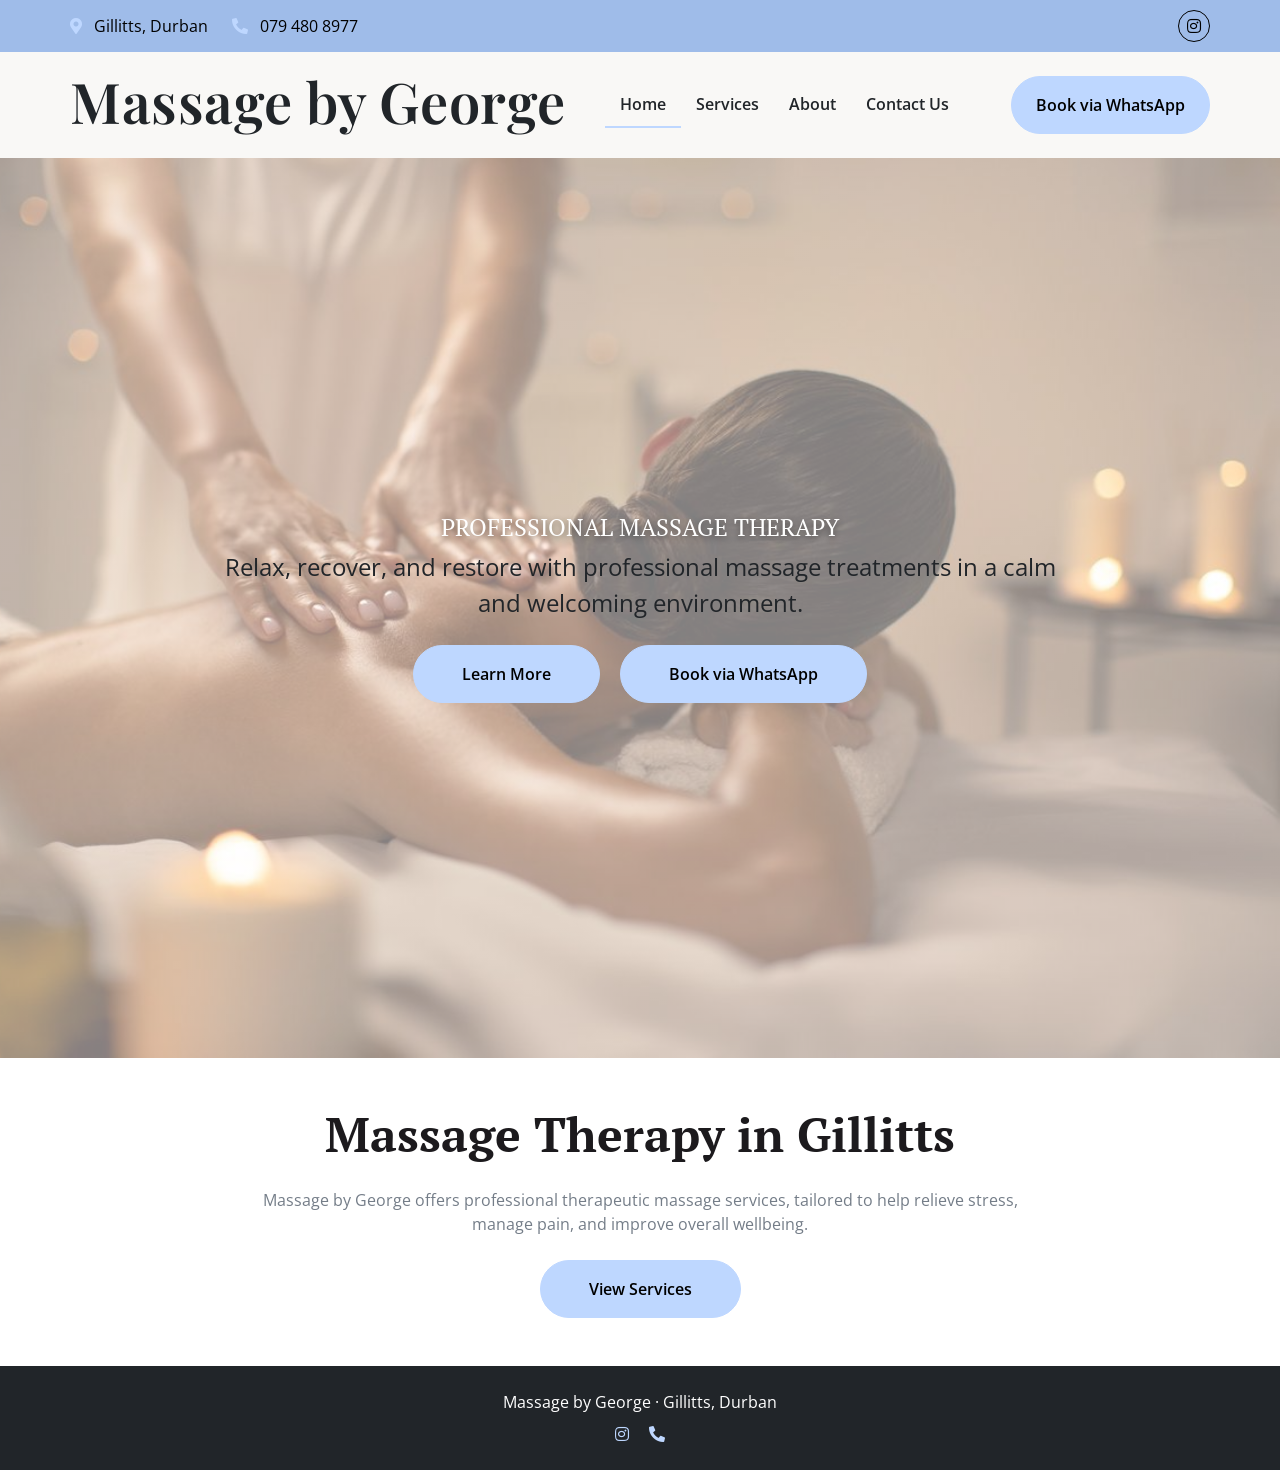
<file: index.html>
<!DOCTYPE html>
<html lang="en">
<head>
    <meta charset="utf-8">
    <title>Massage by George | Gillitts</title>
    <meta name="viewport" content="width=device-width, initial-scale=1.0">

    <!-- Google Fonts -->
    <link rel="preconnect" href="https://fonts.googleapis.com">
    <link rel="preconnect" href="https://fonts.gstatic.com" crossorigin>
    <link href="https://fonts.googleapis.com/css2?family=Open+Sans:wght@400;600&family=PT+Serif:wght@400;700&display=swap" rel="stylesheet">
    <link href="https://fonts.googleapis.com/css2?family=Playfair+Display:wght@400;500;600;700&display=swap" rel="stylesheet">

    <!-- Icons -->
    <link rel="stylesheet" href="https://use.fontawesome.com/releases/v5.15.4/css/all.css">

    <!-- CSS -->
    <link href="css/bootstrap.min.css" rel="stylesheet">
    <link href="css/style.css" rel="stylesheet">
</head>

<body>

<!-- Topbar -->
<div class="container-fluid topbar d-none d-lg-block">
    <div class="container px-0">
        <div class="row align-items-center">
            <div class="col-lg-8">
                <div class="d-flex flex-wrap">
                    <span class="me-4 text-light">
                        <i class="fas fa-map-marker-alt text-primary me-2"></i>
                        Gillitts, Durban
                    </span>
                    <a href="https://wa.me/27794808977" class="me-4 text-light">
                        <i class="fas fa-phone-alt text-primary me-2"></i>
                        079 480 8977
                    </a>
                </div>
            </div>
            <div class="col-lg-4">
                <div class="d-flex justify-content-end">
                    <a href="https://www.instagram.com/massage_by_george"
                       class="btn-square border rounded-circle nav-fill"
                       target="_blank">
                        <i class="fab fa-instagram"></i>
                    </a>
                </div>
            </div>
        </div>
    </div>
</div>

<!-- Navbar -->
<div class="container-fluid bg-light sticky-top px-0">
    <div class="container px-0">
        <nav class="navbar navbar-light navbar-expand-xl">
            <a href="index.html" class="navbar-brand">
                <h1 class="text-primary display-4">Massage by George</h1>
            </a>
            <button class="navbar-toggler py-2 px-3" type="button"
                    data-bs-toggle="collapse" data-bs-target="#navbarCollapse">
                <span class="fa fa-bars text-primary"></span>
            </button>
            <div class="collapse navbar-collapse bg-light py-3" id="navbarCollapse">
                <div class="navbar-nav mx-auto border-top">
                    <a href="index.html" class="nav-item nav-link active">Home</a>
                    <a href="service.html" class="nav-item nav-link">Services</a>
                    <a href="about.html" class="nav-item nav-link">About</a>
                    <a href="contact.html" class="nav-item nav-link">Contact Us</a>
                </div>
                <div class="d-flex align-items-center">
                    <a href="https://wa.me/27794808977"
                       class="btn btn-primary rounded-pill py-3 px-4 ms-4">
                        Book via WhatsApp
                    </a>
                </div>
            </div>
        </nav>
    </div>
</div>

<!-- Carousel -->
<div class="container-fluid carousel-header px-0">
    <div id="carouselId" class="carousel slide" data-bs-ride="carousel">
        <div class="carousel-inner">

            <div class="carousel-item active">
                <img src="img/mainimage.jpeg" class="img-fluid" alt="">
                <div class="carousel-caption">
                    <div class="p-3" style="max-width: 900px;">
                        <h4 class="text-primary text-uppercase">Professional Massage Therapy</h4>
                        <p class="fs-4 text-dark mb-4">
                            Relax, recover, and restore with professional massage treatments
                            in a calm and welcoming environment.
                        </p>
                        <a href="about.html" class="btn btn-light rounded-pill py-3 px-5 me-3">
                            Learn More
                        </a>
                        <a href="https://wa.me/27794808977"
                           class="btn btn-primary rounded-pill py-3 px-5">
                            Book via WhatsApp
                        </a>
                    </div>
                </div>
            </div>

        </div>
    </div>
</div>

<!-- Intro Section -->
<div class="container py-5 text-center">
    <h1 class="display-5 mb-4">Massage Therapy in Gillitts</h1>
    <p class="mb-4" style="max-width: 800px; margin: 0 auto;">
        Massage by George offers professional therapeutic massage services,
        tailored to help relieve stress, manage pain, and improve overall wellbeing.
    </p>
    <a href="service.html" class="btn btn-primary rounded-pill py-3 px-5">
        View Services
    </a>
</div>

<!-- Footer -->
<div class="container-fluid footer py-4">
    <div class="container text-center">
        <p class="text-white mb-2">
            Massage by George · Gillitts, Durban
        </p>
        <a href="https://www.instagram.com/massage_by_george" class="text-light me-3">
            <i class="fab fa-instagram"></i>
        </a>
        <a href="https://wa.me/27794808977" class="text-light">
            <i class="fas fa-phone-alt"></i>
        </a>
    </div>
</div>

<!-- JS -->
<script src="https://ajax.googleapis.com/ajax/libs/jquery/3.6.4/jquery.min.js"></script>
<script src="https://cdn.jsdelivr.net/npm/bootstrap@5.0.0/dist/js/bootstrap.bundle.min.js"></script>
<script src="js/main.js"></script>

</body>
</html>
</file>
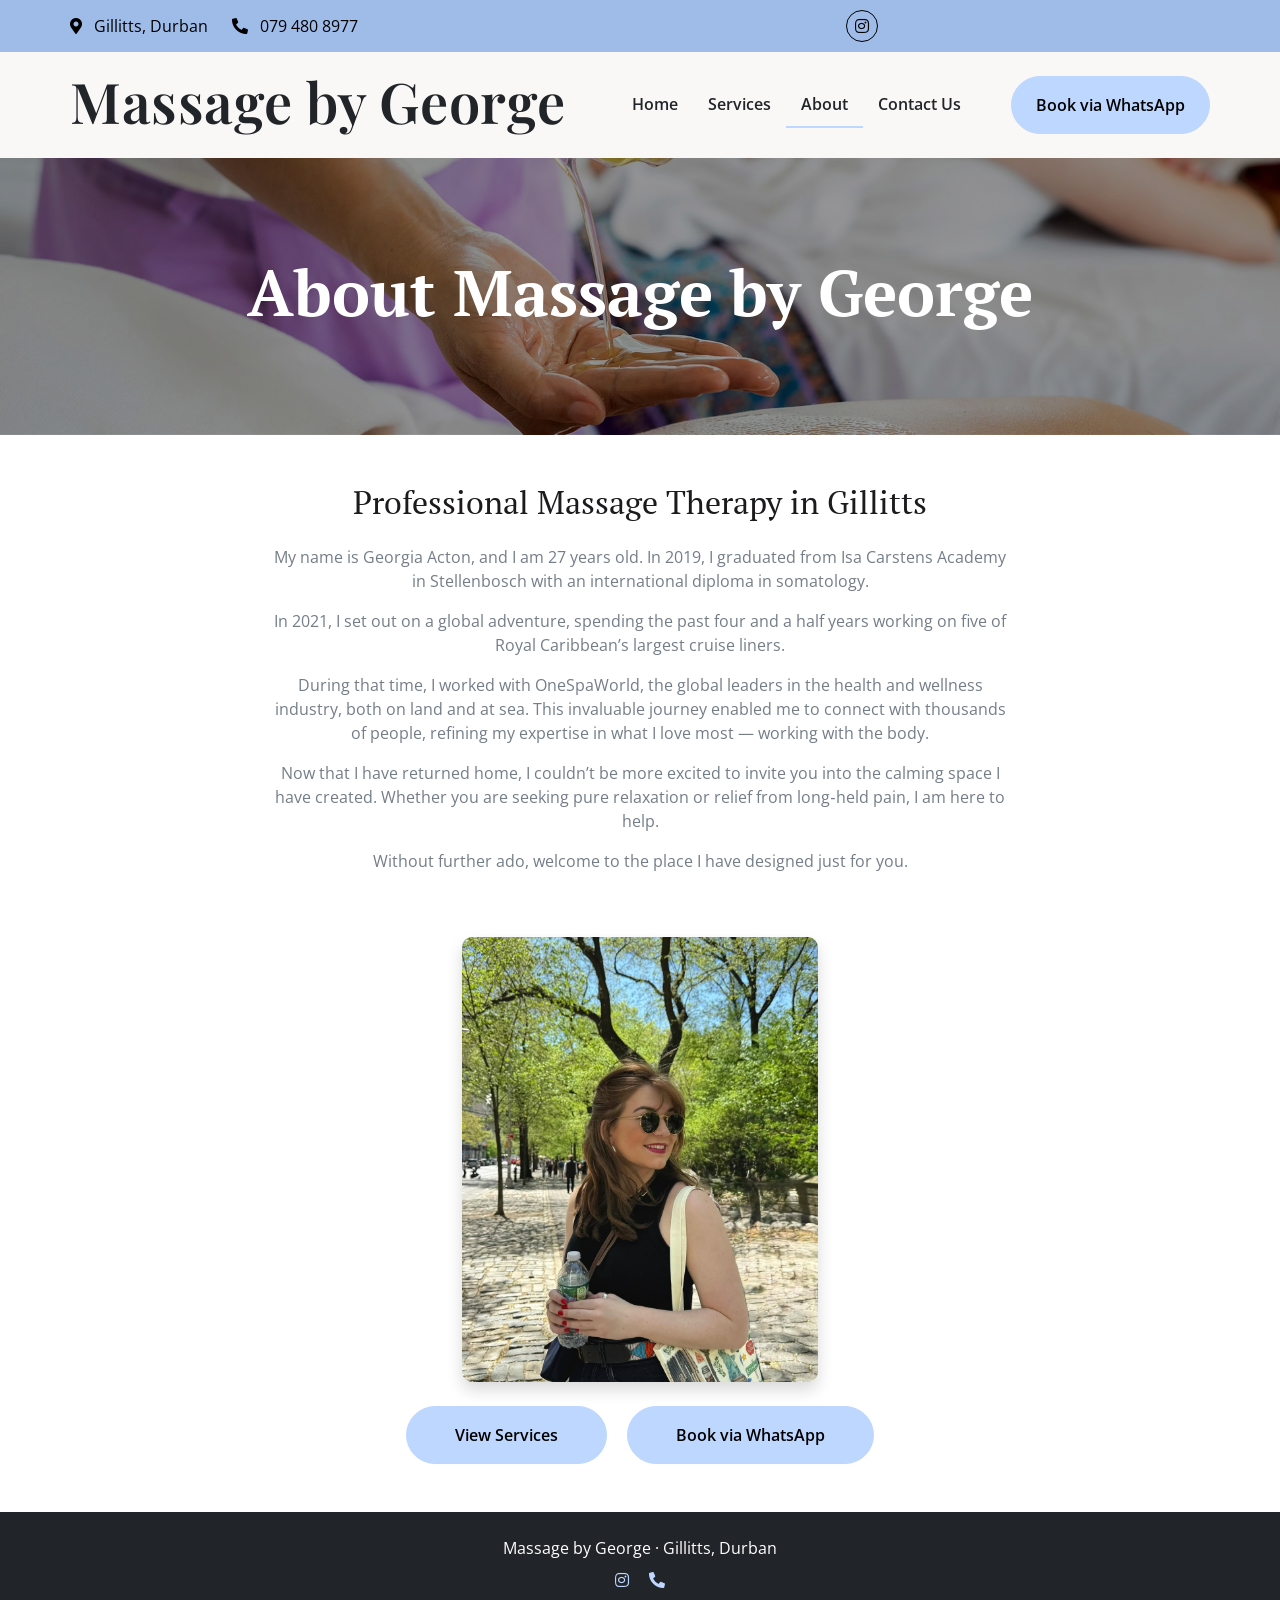
<file: about.html>
<!DOCTYPE html>
<html lang="en">
<head>
    <meta charset="utf-8">
    <title>About | Massage by George</title>
    <meta name="viewport" content="width=device-width, initial-scale=1.0">

    <!-- Google Web Fonts -->
    <link rel="preconnect" href="https://fonts.googleapis.com">
    <link rel="preconnect" href="https://fonts.gstatic.com" crossorigin>
    <link href="https://fonts.googleapis.com/css2?family=Open+Sans:wght@400;600&family=PT+Serif:wght@400;700&family=Playfair+Display:wght@400;600;700&display=swap" rel="stylesheet">

    <!-- Icons -->
    <link rel="stylesheet" href="https://use.fontawesome.com/releases/v5.15.4/css/all.css">

    <!-- CSS -->
    <link href="css/bootstrap.min.css" rel="stylesheet">
    <link href="css/style.css" rel="stylesheet">
</head>

<body>

<!-- Topbar -->
<div class="container-fluid topbar d-none d-lg-block">
    <div class="container px-0">
        <div class="row align-items-center">
            <div class="col-lg-8">
                <div class="d-flex flex-wrap">
                    <span class="me-4 text-light">
                        <i class="fas fa-map-marker-alt me-2"></i>
                        Gillitts, Durban
                    </span>
                    <a href="https://wa.me/27794808977" class="text-light">
                        <i class="fas fa-phone-alt me-2"></i>
                        079 480 8977
                    </a>
                </div>
            </div>
            <div class="col-lg-4 text-end">
                <a href="https://www.instagram.com/massage_by_george" class="btn-square border rounded-circle nav-fill">
                    <i class="fab fa-instagram"></i>
                </a>
            </div>
        </div>
    </div>
</div>

<!-- Navbar -->
<div class="container-fluid bg-light sticky-top px-0">
    <div class="container px-0">
        <nav class="navbar navbar-light navbar-expand-xl">
            <a href="index.html" class="navbar-brand">
                <h1 class="display-4">Massage by George</h1>
            </a>

            <button class="navbar-toggler py-2 px-3" type="button" data-bs-toggle="collapse" data-bs-target="#navbarCollapse">
                <span class="fa fa-bars"></span>
            </button>

            <div class="collapse navbar-collapse py-3" id="navbarCollapse">
                <div class="navbar-nav mx-auto border-top">
                    <a href="index.html" class="nav-item nav-link">Home</a>
                    <a href="service.html" class="nav-item nav-link">Services</a>
                    <a href="about.html" class="nav-item nav-link active">About</a>
                    <a href="contact.html" class="nav-item nav-link">Contact Us</a>
                </div>

                <a href="https://wa.me/27794808977" class="btn btn-primary rounded-pill py-3 px-4">
                    Book via WhatsApp
                </a>
            </div>
        </nav>
    </div>
</div>

<!-- Page Header -->
<div class="container-fluid bg-breadcrumb py-5">
    <div class="container text-center py-5">
        <h3 class="text-white display-3">About Massage by George</h3>
    </div>
</div>

<!-- About Content -->
<div class="container py-5">
    <div class="row justify-content-center">
        <div class="col-lg-8 text-center">

            <h2 class="mb-4">Professional Massage Therapy in Gillitts</h2>

            <p>
                My name is Georgia Acton, and I am 27 years old. In 2019, I graduated from Isa
                Carstens Academy in Stellenbosch with an international diploma in somatology.
            </p>

            <p>
                In 2021, I set out on a global adventure, spending the past four and a half years
                working on five of Royal Caribbean’s largest cruise liners.
            </p>

            <p>
                During that time, I worked with OneSpaWorld, the global leaders in the health and
                wellness industry, both on land and at sea. This invaluable journey enabled me
                to connect with thousands of people, refining my expertise in what I love most —
                working with the body.
            </p>

            <p>
                Now that I have returned home, I couldn’t be more excited to invite you into the
                calming space I have created. Whether you are seeking pure relaxation or relief
                from long‑held pain, I am here to help.
            </p>

            <p>
                Without further ado, welcome to the place I have designed just for you.
            </p>

        </div>
    </div>

    <!-- Instagram Image -->
    <div class="row justify-content-center mt-5">
        <div class="col-lg-4 col-md-6 text-center">
            <img src="img/george.jpg" class="img-fluid rounded shadow" alt="Massage by George">
        </div>
    </div>

    <!-- Buttons -->
    <div class="row justify-content-center mt-4">
        <div class="col-auto">
            <a href="service.html" class="btn btn-primary rounded-pill py-3 px-5 me-3">
                View Services
            </a>
            <a href="https://wa.me/27794808977" class="btn btn-outline-primary rounded-pill py-3 px-5">
                Book via WhatsApp
            </a>
        </div>
    </div>
</div>

<!-- Footer -->
<div class="container-fluid footer py-4">
    <div class="container text-center">
        <p class="text-white mb-2">Massage by George · Gillitts, Durban</p>
        <a href="https://www.instagram.com/massage_by_george" class="me-3">
            <i class="fab fa-instagram"></i>
        </a>
        <a href="https://wa.me/27794808977">
            <i class="fas fa-phone-alt"></i>
        </a>
    </div>
</div>

<!-- JS -->
<script src="https://ajax.googleapis.com/ajax/libs/jquery/3.6.4/jquery.min.js"></script>
<script src="https://cdn.jsdelivr.net/npm/bootstrap@5.0.0/dist/js/bootstrap.bundle.min.js"></script>
<script src="js/main.js"></script>

</body>
</html>
</file>
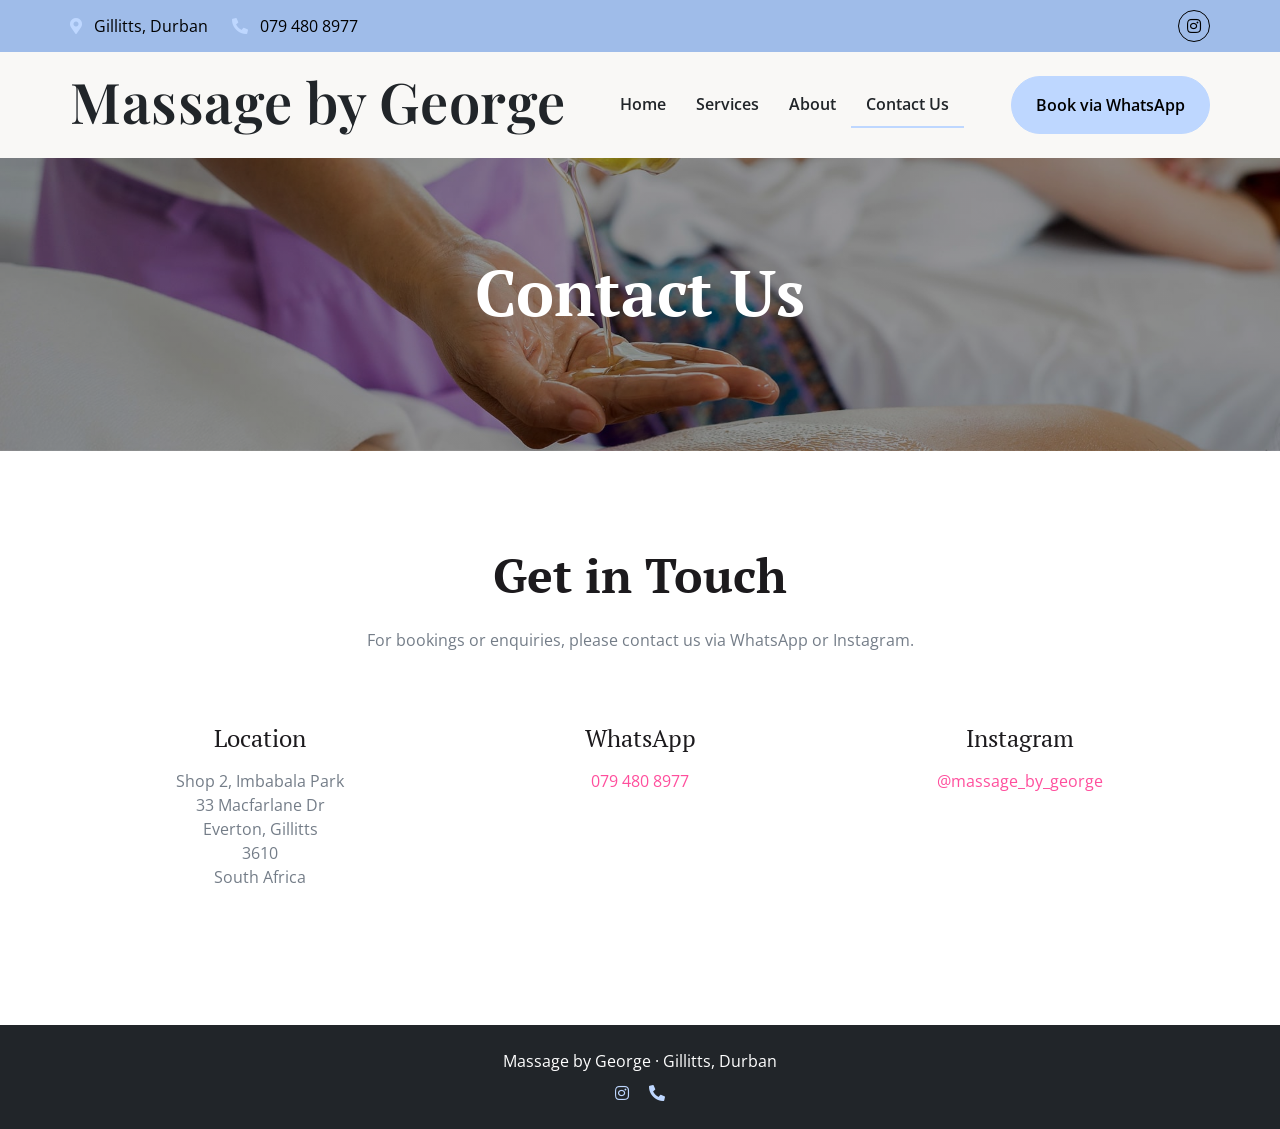
<file: contact.html>
<!DOCTYPE html>
<html lang="en">
<head>
    <meta charset="utf-8">
    <title>Contact | Massage by George</title>
    <meta name="viewport" content="width=device-width, initial-scale=1.0">

    <!-- Google Web Fonts -->
    <link rel="preconnect" href="https://fonts.googleapis.com">
    <link rel="preconnect" href="https://fonts.gstatic.com" crossorigin>
    <link href="https://fonts.googleapis.com/css2?family=Open+Sans:wght@400;600&family=PT+Serif:wght@400;700&display=swap" rel="stylesheet">
    <link href="https://fonts.googleapis.com/css2?family=Playfair+Display:wght@400;500;600;700&display=swap" rel="stylesheet">

    <!-- Font Awesome -->
    <link rel="stylesheet" href="https://use.fontawesome.com/releases/v5.15.4/css/all.css"/>

    <!-- Bootstrap & Template CSS -->
    <link href="css/bootstrap.min.css" rel="stylesheet">
    <link href="css/style.css" rel="stylesheet">
</head>

<body>

<!-- Navbar -->
<div class="container-fluid sticky-top px-0">

    <!-- Topbar -->
    <div class="container-fluid topbar d-none d-lg-block">
        <div class="container px-0">
            <div class="row align-items-center">
                <div class="col-lg-8">
                    <div class="d-flex flex-wrap">
                        <span class="me-4 text-light">
                            <i class="fas fa-map-marker-alt text-primary me-2"></i>
                            Gillitts, Durban
                        </span>
                        <a href="https://wa.me/27794808977" class="text-light">
                            <i class="fas fa-phone-alt text-primary me-2"></i>
                            079 480 8977
                        </a>
                    </div>
                </div>
                <div class="col-lg-4">
                    <div class="d-flex justify-content-end">
                        <a href="https://www.instagram.com/massage_by_george" class="btn-square border rounded-circle nav-fill">
                            <i class="fab fa-instagram"></i>
                        </a>
                    </div>
                </div>
            </div>
        </div>
    </div>

    <!-- Main Navbar -->
    <div class="container-fluid bg-light">
        <div class="container px-0">
            <nav class="navbar navbar-light navbar-expand-xl">
                <a href="index.html" class="navbar-brand">
                    <h1 class="text-primary display-4">Massage by George</h1>
                </a>

                <button class="navbar-toggler py-2 px-3" type="button" data-bs-toggle="collapse" data-bs-target="#navbarCollapse">
                    <span class="fa fa-bars text-primary"></span>
                </button>

                <div class="collapse navbar-collapse bg-light py-3" id="navbarCollapse">
                    <div class="navbar-nav mx-auto border-top">
                        <a href="index.html" class="nav-item nav-link">Home</a>
                        <a href="service.html" class="nav-item nav-link">Services</a>
                        <a href="about.html" class="nav-item nav-link">About</a>
                        <a href="contact.html" class="nav-item nav-link active">Contact Us</a>
                    </div>

                    <div class="d-flex align-items-center">
                        <a href="https://wa.me/27794808977" class="btn btn-primary rounded-pill py-3 px-4 ms-4">
                            Book via WhatsApp
                        </a>
                    </div>
                </div>
            </nav>
        </div>
    </div>
</div>
<!-- Navbar End -->

<!-- Page Header -->
<div class="container-fluid bg-breadcrumb py-5">
    <div class="container text-center py-5">
        <h3 class="text-white display-3 mb-4">Contact Us</h3>
    </div>
</div>

<!-- Contact Section -->
<div class="container-fluid py-5">
    <div class="container py-5">
        <div class="text-center mx-auto mb-5" style="max-width: 700px;">
            <h1 class="display-5 mb-4">Get in Touch</h1>
            <p>
                For bookings or enquiries, please contact us via WhatsApp or Instagram.
            </p>
        </div>

        <div class="row g-4 justify-content-center text-center">

            <div class="col-lg-4 col-md-6">
                <div class="contact-item p-4 rounded">
                    <h4 class="mb-3">Location</h4>
                    <p>
                        Shop 2, Imbabala Park<br>
                        33 Macfarlane Dr<br>
                        Everton, Gillitts<br>
                        3610<br>
                        South Africa
                    </p>
                </div>
            </div>

            <div class="col-lg-4 col-md-6">
                <div class="contact-item p-4 rounded">
                    <h4 class="mb-3">WhatsApp</h4>
                    <p>
                        <a href="https://wa.me/27794808977">079 480 8977</a>
                    </p>
                </div>
            </div>

            <div class="col-lg-4 col-md-6">
                <div class="contact-item p-4 rounded">
                    <h4 class="mb-3">Instagram</h4>
                    <p>
                        <a href="https://www.instagram.com/massage_by_george">@massage_by_george</a>
                    </p>
                </div>
            </div>

        </div>
    </div>
</div>

<!-- Footer -->
<div class="container-fluid footer py-4">
    <div class="container text-center">
        <p class="text-white mb-2">
            Massage by George · Gillitts, Durban
        </p>
        <a href="https://www.instagram.com/massage_by_george" class="me-3 text-light">
            <i class="fab fa-instagram"></i>
        </a>
        <a href="https://wa.me/27794808977" class="text-light">
            <i class="fas fa-phone-alt"></i>
        </a>
    </div>
</div>

<!-- Scripts -->
<script src="https://ajax.googleapis.com/ajax/libs/jquery/3.6.4/jquery.min.js"></script>
<script src="https://cdn.jsdelivr.net/npm/bootstrap@5.0.0/dist/js/bootstrap.bundle.min.js"></script>
<script src="js/main.js"></script>

</body>
</html>
</file>
<file: css/style.css>
/* =========================
   GLOBAL THEME OVERRIDES
   ========================= */

:root {
    --bs-primary: #bed7ff;
    --bs-secondary: #9fbce9; /* slightly darker for hover contrast */
    --bs-light: #f8f9fa;
    --bs-dark: #212529;
}

/* =========================
   TOPBAR COLOUR FIX
   ========================= */

/* Text in top bar */
.topbar,
.topbar span,
.topbar a {
    color: #000000 !important; /* black text */
}

/* Icons in top bar */
.topbar i {
    color: #000000 !important; /* black icons */
}

/* Instagram circle icon */
.topbar .btn-square {
    border-color: #000000 !important;
}


/* =========================
   BUTTON & LINK THEME
   ========================= */

/* Primary buttons */
.btn-primary {
    background-color: #bed7ff !important;
    border-color: #bed7ff !important;
    color: #000000 !important; /* readable text */
}

/* Hover state */
.btn-primary:hover {
    background-color: #a9c8f5 !important;
    border-color: #a9c8f5 !important;
    color: #000000 !important;
}


/* =========================
   NAVIGATION LINKS
   ========================= */

.navbar .navbar-nav .nav-link,
.navbar .navbar-nav .nav-link.active,
.navbar .navbar-nav .nav-link:hover {
    color: #bed7ff !important;
}

/* =========================
   LOGO COLOUR
   ========================= */

.navbar-brand h1 {
    color: #bed7ff !important;
}



/* =========================
   HERO TEXT COLOUR FIX
   ========================= */

/* Override pink in hero caption */
.carousel-caption .text-primary {
    color: #bed7ff !important;
}

/* =========================
   BUTTON & ICON CONSISTENCY
   ========================= */

/* Outline buttons */
.btn-outline-primary {
    color: #bed7ff !important;
    border-color: #bed7ff !important;
}

.btn-outline-primary:hover {
    background-color: #bed7ff !important;
    color: #000000 !important;
}

/* Icons that inherit primary */
.text-primary,
i.text-primary {
    color: #bed7ff !important;
}


/* =========================
   HEADER TEXT CONTRAST FIX
   ========================= */

/* Logo text */
.navbar-brand h1 {
    color: #212529 !important; /* dark, readable */
}

/* Navbar links (default state) */
.navbar .nav-link {
    color: #212529 !important; /* dark text */
}

/* Hover + active state */
.navbar .nav-link:hover,
.navbar .nav-link.active {
    color: #bed7ff !important; /* your blue */
}

/* Header icons */
.navbar i {
    color: #212529 !important;
}


/* =========================
   HEADER NAV VISIBILITY FIX
   ========================= */

/* Default navbar links – FORCE DARK */
.container-fluid.bg-light .navbar .nav-link {
    color: #212529 !important; /* dark, readable */
    font-weight: 600;
}

/* Hover state */
.container-fluid.bg-light .navbar .nav-link:hover {
    color: #bed7ff !important; /* soft blue */
}

/* Active tab */
.container-fluid.bg-light .navbar .nav-link.active {
    color: #212529 !important;
    border-bottom: 2px solid #bed7ff; /* optional visual cue */
}

/* Ensure logo stays dark */
.container-fluid.bg-light .navbar-brand h1 {
    color: #212529 !important;
}
``

/*** Spinner Start ***/
#spinner {
    opacity: 0;
    visibility: hidden;
    transition: opacity .8s ease-out, visibility 0s linear .5s;
    z-index: 99999;
 }

 #spinner.show {
     transition: opacity .8s ease-out, visibility 0s linear .0s;
     visibility: visible;
     opacity: 1;
 }
/*** Spinner End ***/

.back-to-top {
    position: fixed;
    right: 30px;
    bottom: 30px;
    display: flex;
    width: 45px;
    height: 45px;
    align-items: center;
    justify-content: center;
    transition: 0.5s;
    z-index: 99;
}

/*** Button Start ***/
.btn {
    font-weight: 600;
    transition: .5s;
}

.btn-square {
    width: 32px;
    height: 32px;
}

.btn-sm-square {
    width: 34px;
    height: 34px;
}

.btn-md-square {
    width: 44px;
    height: 44px;
}

.btn-lg-square {
    width: 56px;
    height: 56px;
}

.btn-square,
.btn-sm-square,
.btn-md-square,
.btn-lg-square {
    padding: 0;
    display: flex;
    align-items: center;
    justify-content: center;
    font-weight: normal;
}

.btn-primary-outline-0 {
    border: 0;
    color: var(--bs-white) !important;
}

.btn-light-outline-0 {
    border: 0;
    color: var(--bs-primary) !important;
}

.btn-primary-outline-0:hover {
    background: var(--bs-secondary) !important;
    color: var(--bs-white) !important;
}

.btn-light-outline-0:hover {
    background: var(--bs-secondary) !important;
    color: var(--bs-white) !important;
}

/*** Topbar Start ***/
.sticky-top {
    transition: 0.5s;
    background: var(--bs-white);
}

.topbar {
    padding: 10px 0;
    background: var(--bs-secondary) !important;
}

/*** Topbar End ***/

/*** Navbar Start ***/
.navbar .navbar-nav .nav-link {
    padding: 10px 15px;
    font-size: 16px;
    transition: .5s;
}

.navbar .navbar-nav .nav-link:hover,
.navbar .navbar-nav .nav-link.active,
.sticky-top.bg-white .navbar .navbar-nav .nav-link:hover,
.sticky-top.bg-white .navbar .navbar-nav .nav-link.active {
    color: var(--bs-primary);
}

.navbar .dropdown-toggle::after {
    border: none;
    content: "\f107";
    font-family: "Font Awesome 5 Free";
    font-weight: 700;
    vertical-align: middle;
    margin-left: 8px;
}

@media (min-width: 1200px) {
    .navbar .nav-item .dropdown-menu {
        display: block;
        visibility: hidden;
        top: 100%;
        transform: rotateX(-75deg);
        transform-origin: 0% 0%;
        border: 0;
        transition: .5s;
        opacity: 0;
    }
}

.dropdown .dropdown-menu a:hover {
    background: var(--bs-secondary);
    color: var(--bs-primary);
}

.navbar .nav-item:hover .dropdown-menu {
    transform: rotateX(0deg);
    visibility: visible;
    background: var(--bs-light) !important;
    border-radius: 10px !important;
    transition: .5s;
    opacity: 1;
}

@media (min-width: 1200px) {
    .navbar .navbar-collapse .border-top {
        border-top: none !important;
    }
}

#searchModal .modal-content {
    background: rgba(250, 250, 250, .6);
}
/*** Navbar End ***/

/*** Carousel Start ***/
.carousel-item {
    position: relative;
    min-height: 100vh
    
}

.carousel-item img {
    position: absolute;
    width: 100%;
    height: 100%;
    object-fit: cover;
}

.carousel-item .carousel-caption {
    width: 100%;
    height: 100%;
    position: absolute;
    top: 0;
    left: 0;
    display: flex;
    align-items: center;
    justify-content: center;
    text-align: center;
    background: linear-gradient(rgba(255, 255, 255, .5), rgba(255, 255, 255, 0.5));
    background-size: cover;
}

.carousel-control-prev,
.carousel-control-next {
    opacity: 0;
}

.carousel-control-prev .carousel-control-prev-icon,
.carousel-control-next .carousel-control-next-icon {
    background: transparent;
}

#carouselId .carousel-indicators {
    padding-bottom: 30px;
}

#carouselId .carousel-indicators li {
    border-top: 10px solid var(--bs-white);
    border-bottom: 10px solid var(--bs-white);
    border-right: 5px solid var(--bs-white);
    border-left: 5px solid var(--bs-white);
    margin-right: 10px;
    border-radius: 10px;
    transition: 0.5s;
}

#carouselId .carousel-indicators li.active {
    background: var(--bs-primary);
    border-color: var(--bs-primary);
    border-right: 15px solid var(--bs-primary);
    border-left: 15px solid var(--bs-primary);
}
/*** Carousel End ***/


.bg-breadcrumb {
    background: linear-gradient(rgba(0, 0, 0, 0.4), rgba(0, 0, 0, 0.4)), url(../img/appointment-background.jpg);
    background-position: center center;
    background-repeat: no-repeat;
    background-size: cover;
}

/*** Services Start ***/
.services .services-item {
    transition: 0.5s;
}

.services .services-item:hover {
    background: var(--bs-primary) !important;
    border-color: var(--bs-secondary) !important;
}

.services .services-item:hover .services-content p,
.services .services-item:hover .services-content h3 {
    color: var(--bs-white);
    transition: 0.5s;
}

.services .services-item:hover .services-content a.btn {
    background: var(--bs-white);
    color: var(--bs-primary) !important;
}

.services .services-item:hover .services-content a.btn:hover {
    color: var(--bs-white) !important;
}

.services .services-item .services-img {
    overflow: hidden;
}

.services .services-item .services-img img {
    transition: 0.5s;
}

.services .services-item .services-img img:hover {
    transform: scale(1.3);
}
/*** Services End ***/



/*** About Start ***/
/*** Youtube Video start ***/
.video {
    position: relative;
    padding-right: 70px; 
    padding-bottom: 70px;
    border-radius: 10px;
}

.video .btn-play {
    position: absolute;
    z-index: 3;
    top: 45%;
    left: 50%;
    transform: translate(-50%, -45%);
    margin-left: -35px;
    box-sizing: content-box;
    display: block;
    width: 32px;
    height: 44px;
    border-radius: 50%;

}

.video .btn-play:before {
    content: "";
    position: absolute;
    z-index: 0;
    left: 50%;
    top: 50%;
    transform: translateX(-50%) translateY(-50%);
    display: block;
    width: 100px;
    height: 100px;
    background: var(--bs-secondary);
    border-radius: 50%;
    animation: pulse-border 1500ms ease-out infinite;
}

.video .btn-play:after {
    content: "";
    position: absolute;
    z-index: 1;
    left: 50%;
    top: 50%;
    transform: translate(-50%, -50%);
    display: block;
    width: 100px;
    height: 100px;
    background: var(--bs-primary);
    border-radius: 50%;
    transition: all 200ms;
}

.video .btn-play span {
    display: block;
    position: relative;
    z-index: 3;
    width: 0;
    height: 0;
    border-left: 32px solid var(--bs-white);
    border-top: 22px solid transparent;
    border-bottom: 22px solid transparent;
}

@keyframes pulse-border {
    0% {
        transform: translateX(-50%) translateY(-50%) translateZ(0) scale(1);
        opacity: 1;
    }

    100% {
        transform: translateX(-50%) translateY(-50%) translateZ(0) scale(1.5);
        opacity: 0;
    }
}

#videoModal {
    z-index: 99999;
}

#videoModal .modal-dialog {
    position: relative;
    max-width: 800px;
    margin: 60px auto 0 auto;
}

#videoModal .modal-body {
    position: relative;
    padding: 0px;
}

#videoModal .close {
    position: absolute;
    width: 30px;
    height: 30px;
    right: 0px;
    top: -30px;
    z-index: 999;
    font-size: 30px;
    font-weight: normal;
    color: #ffffff;
    background: #000000;
    opacity: 1;
}
/*** Youtube Video End ***/
/*** About End ***/


/*** Appointment  Start ***/
.appointment {
    background: linear-gradient(rgba(0, 0, 0, 0.5), rgba(0, 0, 0, 0.5)), url(../img/appointment-background.jpg);
    background-position: center center;
    background-repeat: no-repeat;
    background-size: cover;
}

.appointment .appointment-form {
    background: linear-gradient(rgba(0, 0, 0, 0.4), rgba(0, 0, 0, .4));
    object-fit: cover;
    border-radius: 10px;
}

.appointment .appointment-time {
    background: linear-gradient(rgba(255, 255, 255, 0.2), rgba(255, 255, 255, .2));
    object-fit: cover;
    border-radius: 10px;
}
/*** Appointment End ***/

/*** Counter Start ***/
.counter-section .counter-item .counter-content {
    background-image: linear-gradient(
        rgba(190, 215, 255, 0.35),
        rgba(255, 255, 255, 0.35),
        rgba(159, 188, 233, 0.35)
    );
    border-radius: 10px;
}
    z-index: 9;
}

.counter-section .counter-item {
    text-align: center;
    background: rgba(255, 255, 255, .5) !important;
    background: linear-gradient(rgba(0, 0, 0, 0.3), rgba(0, 0, 0, 0.3));
    object-fit: cover;
    border-radius: 0 25% 0 25%;
}

.counter-section .counter-item .counter-content .svg-img {
    position: absolute;
    bottom: 0; 
    left: 50%; 
    transform: translateX(-50%); 
    margin-bottom: -50px; 
    margin-left: -45px; 
    transform: rotate(180deg);
}

.counter-section .counter-item .counter-quantity {
    width: 110px;
    height: 110px;
    border-radius: 55px;
    display: inline-flex;
    align-items: center;
    justify-content: center;
    background: var(--bs-primary);
}
/*** Counter End ***/


/*** Events Start ***/
.gallery .tab-class .nav-item {
    padding: 0 0 20px 0;
}
.gallery .tab-class .nav-item a.active {
    background: var(--bs-primary) !important;
}

.gallery .tab-class .nav-item a.active span {
    color: var(--bs-white) !important;
}

.gallery .gallery-img {
    position: relative;
    overflow: hidden;
    border-radius: 10px;
}

.gallery .gallery-img img {
    transition: 0.5s;
}

.gallery .gallery-img:hover img {
    transform: scale(1.3);
}

.gallery .gallery-img .gallery-overlay {
    position: absolute;
    width: 100%;
    height: 100%;
    top: 0;
    left: 0;
    background: rgba(255, 255, 255, 0.5);
    border-radius: 10px;
    transition: 0.5s;
    opacity: 0;
    z-index: 1;
}

.gallery .gallery-img .search-icon {
    position: absolute;
    top: 50%;
    left: 50%;
    transform: translate(-50%, -50%);
    transition: 0.5s;
    opacity: 0;
    z-index: 2;
    
}

.gallery .gallery-img:hover .gallery-overlay,
.gallery .gallery-img:hover .search-icon {
    opacity: 1;
}
/*** Events End ***/


/*** Pricing Start ***/
.pricing {
    background: linear-gradient(rgba(0, 0, 0, 0.5), rgba(0, 0, 0, 0.5)), url(../img/appointment-background.jpg);
    background-position: center center;
    background-repeat: no-repeat;
    background-size: cover;
}

.pricing .pricing-item {
    color: var(--bs-white);
}

.pricing .pricing-item .pricing-content {
    background: rgba(255, 255, 255, 0.4);
}

.pricing .owl-carousel.pricing-carousel {
    position: relative;
}

.pricing .owl-carousel.pricing-carousel .owl-nav {
    position: absolute;
    top: -60px;
    right: 0;
    display: flex;
    font-size: 40px;
    color: var(--bs-white);

}

.pricing .owl-carousel.pricing-carousel .owl-nav .owl-prev {
    margin-right: 40px;
}

.pricing .owl-carousel.pricing-carousel .owl-nav .owl-prev,
.pricing .owl-carousel.pricing-carousel .owl-nav .owl-next {
    transition: 0.5s;
}

.pricing .owl-carousel.pricing-carousel .owl-nav .owl-prev:hover,
.pricing .owl-carousel.pricing-carousel .owl-nav .owl-next:hover {
    color: var(--bs-primary);
}
/*** Pricing End ***/

/*** Team Start ***/
.team .team-item {
    position: relative;
    border-radius: 10px;
    overflow: hidden;
}

.team .team-item .team-text {
    background: var(--bs-primary);
}

.team .team-item .team-social {
    position: absolute;
    top: -180px; 
    left: 20px; 
    opacity: 0;
    transition: 0.5s;
}

.team .team-item:hover .team-social {
    top: 20px; 
    left: 20px;
    opacity: 1;
}

.team .team-item .team-img {
    position: relative;
    width: 100%;
}

.team .team-item .team-img::after {
    content: "";
    position: absolute;
    bottom: 100%;
    left: 0;
    right: 0;
    background: rgba(0, 0, 0, 0.3);
    overflow: hidden;
    width: 100%;
    height: 0;
    transition: 0.5s ease;
}

.team .team-item:hover .team-img::after {
    bottom: 0;
    height: 100%;
}

.team .team-item .team-text {
    transition: 0.5s;
}

.team .team-item:hover .team-text {
    background: var(--bs-secondary);
}
/*** Team End ***/

/*** testimonial Start ***/
.testimonial {
    background: linear-gradient(rgba(0, 0, 0, 0.5), rgba(0, 0, 0, 0.5)), url(../img/testimonial-bg.jpg);
    background-position: center center;
    background-repeat: no-repeat;
    background-size: cover;
}

.testimonial .testimonial-item {
    background: rgba(0, 0, 0, 0.4);
}

.testimonial .owl-carousel.testimonial-carousel {
    position: relative;
}

.testimonial .owl-carousel.testimonial-carousel .owl-nav {
    position: absolute;
    top: -60px;
    right: 0;
    display: flex;
    font-size: 40px;
    color: var(--bs-white);
}

.testimonial .owl-carousel.testimonial-carousel .owl-nav .owl-prev {
    margin-right: 40px;
}

.testimonial .owl-carousel.testimonial-carousel .owl-nav .owl-prev,
.testimonial .owl-carousel.testimonial-carousel .owl-nav .owl-next {
    transition: 0.5s;
}

.testimonial .owl-carousel.testimonial-carousel .owl-nav .owl-prev:hover,
.testimonial .owl-carousel.testimonial-carousel .owl-nav .owl-next:hover {
    color: var(--bs-primary);
}
/*** testimonial end ***/

/*** Contact Start ***/
.contact {
    background: linear-gradient(rgba(0, 0, 0, 0.5), rgba(0, 0, 0, 0.5)), url(../img/appointment-background.jpg);
    background-position: center center;
    background-repeat: no-repeat;
    background-size: cover;
}

.contact .contact-form {
    background: rgba(255, 255, 255, 0.6);
}
/*** Contact End ***/

/*** footer start ***/
.footer {
    background: var(--bs-dark);
}

.footer .footer-item a,
.footer .footer-item p {
    color: var(--bs-white);
    line-height: 40px;
    font-size: 17px;
    transition: 0.5s;
}

.footer .footer-item a:hover {
    letter-spacing: 2px;
    color: var(--bs-primary) !important;
}

/*** Footer End ***/

/*** copyright Start ***/
.copyright {
    border-top: 1px solid rgba(255, 255, 255, 0.08);
    background: var(--bs-dark) !important;
}
/*** copyright end ***/


/* =========================
   FOOTER ICON FIX
   ========================= */

/* Footer icons force to theme blue */
.footer i,
.footer .text-primary,
.footer a i {
    color: #bed7ff !important;
}

/* Footer icon hover (optional) */
.footer a:hover i {
    color: #ffffff !important;
}

/* =========================
   BUTTON CONSISTENCY FIX
   ========================= */

/* Light buttons (used on About page) */
.btn-light,
.btn-light-outline-0 {
    background-color: #bed7ff !important;
    border-color: #bed7ff !important;
    color: #000000 !important;
}

/* Outline primary buttons */
.btn-outline-primary {
    background-color: #bed7ff !important;
    border-color: #bed7ff !important;
    color: #000000 !important;
}

/* Button hover state */
.btn-light:hover,
.btn-outline-primary:hover,
.btn-primary:hover {
    background-color: #a9c8f5 !important;
    border-color: #a9c8f5 !important;
    color: #000000 !important;
}

/* =========================
   HEADER LOGO FONT
   ========================= */

.navbar-brand h1 {
    font-family: "Playfair Display", serif !important;
    font-weight: 600;
    letter-spacing: 0.5px;
}

/* =========================
   CONTACT PAGE LINK FIX
   ========================= */

/* Contact page links (WhatsApp & Instagram) */
.contact a {
    color: #bed7ff !important;
    font-weight: 500;
    text-decoration: none;
}

/* Hover state */
.contact a:hover {
    color: #a9c8f5 !important;
    text-decoration: underline;
}

/* =========================
   MOBILE BUTTON SPACING FIX
   ========================= */

@media (max-width: 576px) {

    /* Generic stacked buttons */
    .btn {
        margin-bottom: 12px;
    }

    /* Prevent last button having extra space */
    .btn:last-child {
        margin-bottom: 0;
    }

    /* Hero buttons (home page carousel) */
    .carousel-caption .btn {
        display: block;
        width: 100%;
        max-width: 260px;
        margin: 10px auto;
    }

    /* About page buttons */
    .container .btn {
        display: block;
        width: 100%;
        max-width: 260px;
        margin: 10px auto;
    }
}

/* =========================
   HERO TEXT VISIBILITY FIX
   ========================= */

/* "Professional Massage Therapy" */
.carousel-caption .text-primary {
    color: #ffffff !important; /* white for maximum contrast */
    text-shadow: 0 2px 6px rgba(0, 0, 0, 0.45);
}

/* Body text in hero */
.carousel-caption p {
    color: #ffffff !important;
    text-shadow: 0 2px 6px rgba(0, 0, 0, 0.35);
}

/* =========================
   HERO BUTTON MOBILE FIX
   ========================= */

@media (max-width: 576px) {

    .carousel-caption .d-flex {
        flex-direction: column;
        align-items: center;
    }

    .carousel-caption .btn {
        width: 100%;
        max-width: 280px;
        margin: 8px 0;
    }
}

/* =========================
   HERO HEADING VISIBILITY
   ========================= */

/* ONLY the "Professional Massage Therapy" line */
.carousel-caption h4.text-primary {
    color: #ffffff !important;
    text-shadow: 0 2px 6px rgba(0, 0, 0, 0.45);
}

/* Ensure hero paragraph text stays dark */
.carousel-caption p {
    color: #212529 !important;
    text-shadow: none;
}


/* =========================
   HOME HERO BUTTON MOBILE FIX
   ========================= */

@media (max-width: 576px) {

    /* Override the flex wrapper */
    .carousel-caption .d-flex {
        flex-direction: column !important;
        align-items: center !important;
    }

    /* Clean, consistent button stack */
    .carousel-caption .btn {
        width: 100%;
        max-width: 260px;
        margin: 10px 0;
        display: block;
        text-align: center;
    }
}

/* =========================
   HOME HERO BUTTON CENTER FIX (MOBILE)
   ========================= */

@media (max-width: 576px) {

    /* Disable flex centering for hero buttons */
    .carousel-caption .d-flex {
        display: block !important;
        text-align: center;
    }

    /* Force true center alignment */
    .carousel-caption .btn {
        display: block;
        margin-left: auto !important;
        margin-right: auto !important;
        margin-top: 12px;
        width: 100%;
        max-width: 260px;
    }
}
</file>
